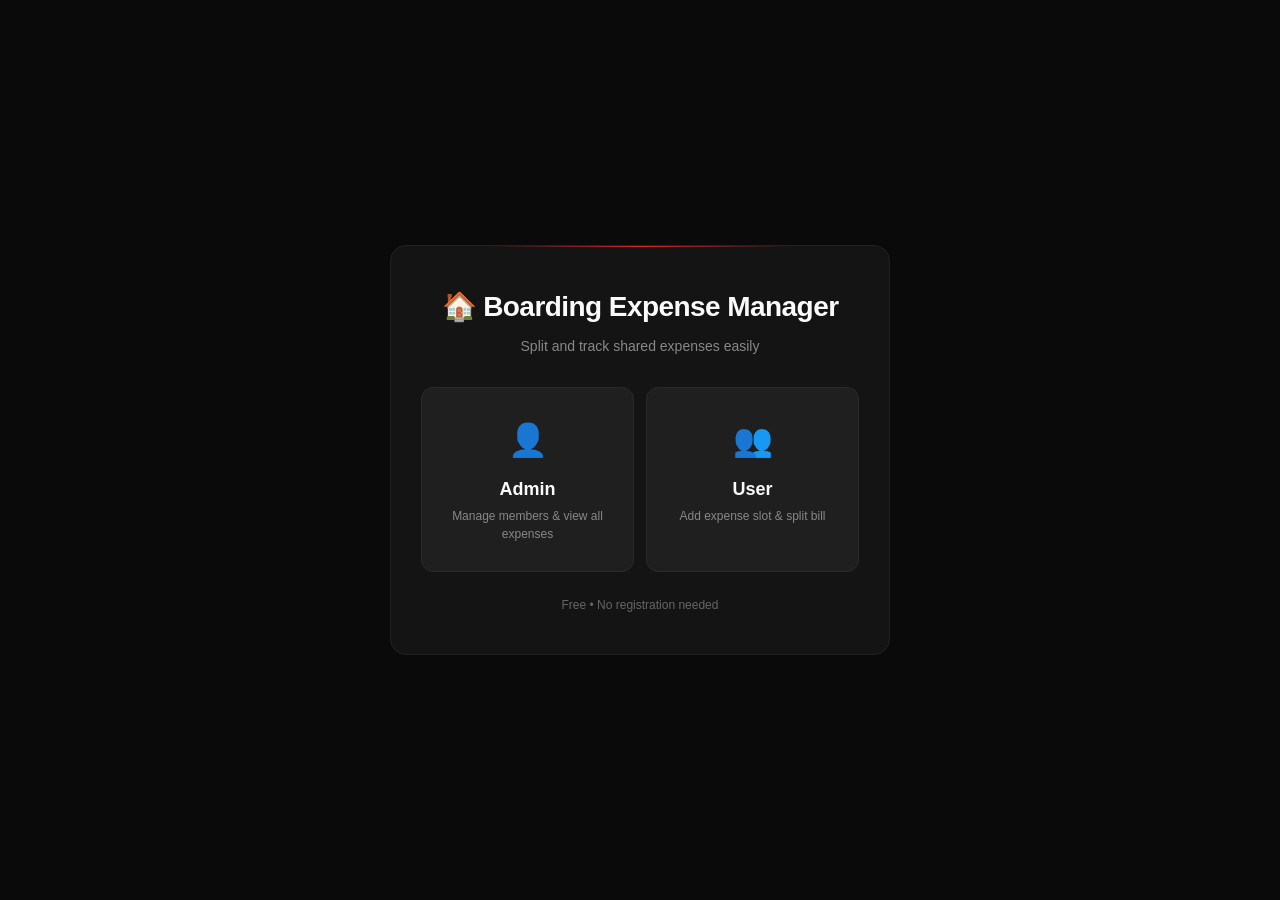
<file: index.html>
<!DOCTYPE html>
<html lang="en">
<head>
  <meta charset="UTF-8" />
  <meta name="viewport" content="width=device-width, initial-scale=1.0" />
  <title>Boarding Expense Manager</title>
  <link rel="icon" type="image/svg+xml" href="favicon.svg" />
  <link rel="alternate icon" type="image/png" href="favicon-32.png" />
  <link rel="apple-touch-icon" href="apple-touch-icon.png" />
  <meta name="theme-color" content="#0a0a0a" />
  <link rel="stylesheet" href="css/style.css" />
</head>
<body>
  <div class="landing">
    <div class="card">
      <h1>🏠 Boarding Expense Manager</h1>
      <p class="subtitle">Split and track shared expenses easily</p>

      <div class="options">
        <a href="admin.html" class="option-btn admin-btn">
          <span class="icon">👤</span>
          <span class="label">Admin</span>
          <span class="desc">Manage members & view all expenses</span>
        </a>

        <a href="user.html" class="option-btn user-btn">
          <span class="icon">👥</span>
          <span class="label">User</span>
          <span class="desc">Add expense slot & split bill</span>
        </a>
      </div>

      <p class="footer-note">Free • No registration needed</p>
    </div>
  </div>
</body>
</html>
</file>
<file: css/style.css>
/* ============================================================
   BOARDING EXPENSE MANAGER — DARK THEME
   Black · Red · White
   ============================================================ */

:root {
  --bg: #0a0a0a;
  --bg-card: #141414;
  --bg-card-hover: #1a1a1a;
  --bg-elevated: #1f1f1f;
  --border: #222;
  --border-light: #2a2a2a;
  --border-bright: #333;
  --text: #fafafa;
  --text-muted: #888;
  --text-dim: #666;
  --accent: #dc2626;
  --accent-hover: #ef4444;
  --accent-dim: #991b1b;
  --accent-glow: rgba(220, 38, 38, 0.25);
  --success: #10b981;
  --success-dim: #065f46;
  --warning: #f59e0b;
  --warning-dim: #78350f;
  --mono: ui-monospace, 'SF Mono', 'Cascadia Mono', Menlo, monospace;
}

* {
  margin: 0;
  padding: 0;
  box-sizing: border-box;
}

html, body {
  background: var(--bg);
  color: var(--text);
  font-family: -apple-system, BlinkMacSystemFont, 'Segoe UI', Inter, Roboto, sans-serif;
  min-height: 100vh;
  line-height: 1.5;
  -webkit-font-smoothing: antialiased;
}

/* Background gradient effect */
body::before {
  content: '';
  position: fixed;
  inset: 0;
  background:
    radial-gradient(ellipse 80% 50% at 50% -20%, rgba(220, 38, 38, 0.12), transparent),
    radial-gradient(ellipse 60% 40% at 80% 100%, rgba(220, 38, 38, 0.08), transparent);
  pointer-events: none;
  z-index: -1;
}

.hidden {
  display: none !important;
}

/* ============================================================
   TYPOGRAPHY
   ============================================================ */
h1, h2, h3 {
  color: var(--text);
  font-weight: 700;
  letter-spacing: -0.02em;
}

h1 { font-size: 22px; }
h2 { font-size: 18px; }
h3 { font-size: 16px; }

.amount, .balance-amount, .bd-amount, .debt-amount, .set-amount,
.cat-bar-amount, .cat-total strong, .month-total, .pending-amount {
  font-family: var(--mono);
  font-variant-numeric: tabular-nums;
}

/* ============================================================
   LANDING PAGE
   ============================================================ */
.landing {
  min-height: 100vh;
  display: flex;
  align-items: center;
  justify-content: center;
  padding: 20px;
}

.landing .card {
  background: var(--bg-card);
  border: 1px solid var(--border);
  border-radius: 16px;
  padding: 40px 30px;
  max-width: 500px;
  width: 100%;
  text-align: center;
  position: relative;
}

.landing .card::before {
  content: '';
  position: absolute;
  top: 0;
  left: 50%;
  transform: translateX(-50%);
  width: 60%;
  height: 1px;
  background: linear-gradient(90deg, transparent, var(--accent), transparent);
}

.landing h1 {
  font-size: 28px;
  margin-bottom: 8px;
}

.subtitle {
  color: var(--text-muted);
  margin-bottom: 30px;
  font-size: 14px;
}

.options {
  display: grid;
  grid-template-columns: 1fr 1fr;
  gap: 12px;
  margin-bottom: 20px;
}

@media (max-width: 480px) {
  .options { grid-template-columns: 1fr; }
}

.option-btn {
  display: flex;
  flex-direction: column;
  align-items: center;
  padding: 28px 18px;
  border-radius: 12px;
  text-decoration: none;
  color: var(--text);
  background: var(--bg-elevated);
  border: 1px solid var(--border-light);
  transition: all 0.2s ease;
  text-align: center;
}

.option-btn:hover {
  border-color: var(--accent);
  background: var(--bg-card-hover);
  transform: translateY(-2px);
  box-shadow: 0 10px 30px -10px var(--accent-glow);
}

.admin-btn:hover {
  box-shadow: 0 10px 30px -10px var(--accent-glow), inset 0 0 0 1px var(--accent);
}

.option-btn .icon { font-size: 32px; margin-bottom: 12px; }
.option-btn .label { font-size: 18px; font-weight: 700; margin-bottom: 4px; }
.option-btn .desc { font-size: 12px; color: var(--text-muted); }

.footer-note {
  color: var(--text-dim);
  font-size: 12px;
  margin-top: 24px;
}

/* ============================================================
   MODAL (login)
   ============================================================ */
.modal-overlay {
  position: fixed;
  inset: 0;
  background: rgba(0, 0, 0, 0.85);
  backdrop-filter: blur(8px);
  display: flex;
  align-items: center;
  justify-content: center;
  padding: 20px;
  z-index: 100;
}

.modal {
  background: var(--bg-card);
  border: 1px solid var(--border);
  padding: 32px 28px;
  border-radius: 16px;
  max-width: 400px;
  width: 100%;
  text-align: center;
  position: relative;
}

.modal::before {
  content: '';
  position: absolute;
  top: 0;
  left: 50%;
  transform: translateX(-50%);
  width: 50%;
  height: 1px;
  background: linear-gradient(90deg, transparent, var(--accent), transparent);
}

.modal h2 {
  margin-bottom: 20px;
  font-size: 20px;
}

.modal input {
  width: 100%;
  padding: 12px 14px;
  background: var(--bg-elevated);
  border: 1px solid var(--border-light);
  border-radius: 8px;
  font-size: 15px;
  margin-bottom: 12px;
  color: var(--text);
  transition: border-color 0.2s;
}

.modal input::placeholder {
  color: var(--text-dim);
}

.modal input:focus {
  outline: none;
  border-color: var(--accent);
  box-shadow: 0 0 0 3px var(--accent-glow);
}

.link-back {
  display: block;
  margin-top: 16px;
  color: var(--text-muted);
  text-decoration: none;
  font-size: 13px;
  transition: color 0.2s;
}

.link-back:hover {
  color: var(--accent);
}

.stay-signed-in {
  display: flex;
  align-items: center;
  justify-content: center;
  gap: 8px;
  margin: 8px 0 16px;
  cursor: pointer;
  font-size: 13px;
  color: var(--text-muted);
  user-select: none;
}

.stay-signed-in input {
  width: auto !important;
  margin: 0 !important;
  padding: 0 !important;
  accent-color: var(--accent);
  cursor: pointer;
}

/* ============================================================
   TOPBAR
   ============================================================ */
.topbar {
  background: var(--bg-card);
  border-bottom: 1px solid var(--border);
  padding: 16px 24px;
  display: flex;
  justify-content: space-between;
  align-items: center;
  flex-wrap: wrap;
  gap: 12px;
  position: sticky;
  top: 0;
  z-index: 10;
  backdrop-filter: blur(10px);
}

.topbar h1 {
  font-size: 18px;
  font-weight: 600;
}

.topbar-actions {
  display: flex;
  gap: 8px;
  align-items: center;
}

/* ============================================================
   BUTTONS
   ============================================================ */
.btn-primary {
  background: var(--accent);
  color: white;
  border: none;
  padding: 12px 22px;
  border-radius: 8px;
  font-size: 14px;
  font-weight: 600;
  cursor: pointer;
  transition: all 0.2s;
  text-decoration: none;
  display: inline-block;
  letter-spacing: 0.01em;
}

.btn-primary:hover:not(:disabled) {
  background: var(--accent-hover);
  box-shadow: 0 4px 20px -4px var(--accent-glow);
  transform: translateY(-1px);
}

.btn-primary:disabled {
  opacity: 0.5;
  cursor: not-allowed;
}

.btn-large {
  width: 100%;
  padding: 14px;
  font-size: 15px;
  margin-top: 8px;
}

.btn-secondary {
  background: transparent;
  color: var(--text-muted);
  border: 1px solid var(--border-bright);
  padding: 8px 14px;
  border-radius: 7px;
  font-size: 13px;
  font-weight: 500;
  cursor: pointer;
  text-decoration: none;
  display: inline-flex;
  align-items: center;
  gap: 6px;
  transition: all 0.2s;
}

.btn-secondary:hover {
  background: var(--bg-elevated);
  color: var(--text);
  border-color: var(--accent);
}

.btn-danger-sm {
  background: transparent;
  color: var(--accent-hover);
  border: 1px solid var(--accent-dim);
  padding: 5px 10px;
  border-radius: 6px;
  font-size: 12px;
  font-weight: 500;
  cursor: pointer;
  transition: all 0.2s;
}

.btn-danger-sm:hover {
  background: var(--accent);
  color: white;
  border-color: var(--accent);
}

.btn-secondary-sm {
  background: transparent;
  color: var(--text-muted);
  border: 1px solid var(--border-bright);
  padding: 5px 10px;
  border-radius: 6px;
  font-size: 12px;
  font-weight: 500;
  cursor: pointer;
  transition: all 0.2s;
}

.btn-secondary-sm:hover {
  background: var(--bg-elevated);
  color: var(--text);
  border-color: var(--border-bright);
}

/* Add button (top right) */
.btn-add {
  background: var(--accent);
  color: white;
  border: none;
  padding: 8px 14px;
  border-radius: 8px;
  font-size: 13px;
  font-weight: 600;
  cursor: pointer;
  transition: all 0.2s;
  box-shadow: 0 4px 15px -4px var(--accent-glow);
}

.btn-add:hover {
  background: var(--accent-hover);
  transform: translateY(-1px);
  box-shadow: 0 6px 20px -4px var(--accent-glow);
}

/* ============================================================
   CONTAINERS
   ============================================================ */
.container {
  max-width: 800px;
  margin: 24px auto;
  padding: 0 20px;
}

.dashboard {
  min-height: 100vh;
}

/* ============================================================
   ADMIN TABS
   ============================================================ */
.tabs {
  display: flex;
  background: var(--bg-card);
  border: 1px solid var(--border);
  border-radius: 10px;
  padding: 4px;
  margin-bottom: 20px;
  overflow-x: auto;
  gap: 2px;
}

.tab {
  flex: 1;
  background: transparent;
  border: none;
  padding: 10px 14px;
  font-size: 13px;
  font-weight: 600;
  color: var(--text-muted);
  cursor: pointer;
  border-radius: 7px;
  transition: all 0.2s;
  white-space: nowrap;
}

.tab:hover:not(.active) {
  background: var(--bg-elevated);
  color: var(--text);
}

.tab.active {
  background: var(--accent);
  color: white;
}

.tab-content {
  display: none;
  background: var(--bg-card);
  border: 1px solid var(--border);
  padding: 24px;
  border-radius: 12px;
}

.tab-content.active {
  display: block;
}

.tab-content h2 {
  margin-bottom: 12px;
  font-size: 18px;
}

.hint {
  color: var(--text-muted);
  font-size: 13px;
  margin-bottom: 18px;
}

.hint-small {
  font-size: 12px;
  color: var(--text-dim);
  margin-top: 4px;
  margin-bottom: 0;
}

/* ============================================================
   FORMS
   ============================================================ */
.form-row {
  display: flex;
  gap: 10px;
  margin-bottom: 20px;
  flex-wrap: wrap;
}

.form-row input {
  flex: 1;
  min-width: 150px;
  padding: 12px 14px;
  background: var(--bg-elevated);
  border: 1px solid var(--border-light);
  border-radius: 8px;
  font-size: 14px;
  color: var(--text);
}

.form-row input::placeholder,
.form-group input::placeholder,
.form-group select::placeholder {
  color: var(--text-dim);
}

.form-row input:focus,
.form-group input:focus,
.form-group select:focus {
  outline: none;
  border-color: var(--accent);
  box-shadow: 0 0 0 3px var(--accent-glow);
}

/* Member form */
.member-form {
  display: grid;
  grid-template-columns: 1fr 1fr 1fr auto;
  gap: 10px;
  margin-bottom: 20px;
}

.member-form input {
  padding: 12px 14px;
  background: var(--bg-elevated);
  border: 1px solid var(--border-light);
  border-radius: 8px;
  font-size: 14px;
  color: var(--text);
}

.member-form input:focus {
  outline: none;
  border-color: var(--accent);
  box-shadow: 0 0 0 3px var(--accent-glow);
}

@media (max-width: 700px) {
  .member-form { grid-template-columns: 1fr; }
}

/* Category form */
.category-form {
  display: grid;
  grid-template-columns: 80px 1fr auto;
  gap: 10px;
  margin-bottom: 20px;
}

.category-form input {
  padding: 12px 14px;
  background: var(--bg-elevated);
  border: 1px solid var(--border-light);
  border-radius: 8px;
  font-size: 14px;
  color: var(--text);
}

.category-form input:focus {
  outline: none;
  border-color: var(--accent);
  box-shadow: 0 0 0 3px var(--accent-glow);
}

#categoryIcon {
  text-align: center;
  font-size: 22px;
}

@media (max-width: 600px) {
  .category-form { grid-template-columns: 80px 1fr; }
  .category-form button { grid-column: 1 / -1; }
}

/* Card form */
.card-form {
  background: var(--bg-card);
  border: 1px solid var(--border);
  padding: 24px;
  border-radius: 12px;
  margin-bottom: 16px;
}

.card-form h2 {
  margin-bottom: 16px;
}

.form-header {
  display: flex;
  justify-content: space-between;
  align-items: center;
  margin-bottom: 20px;
  padding-bottom: 16px;
  border-bottom: 1px solid var(--border);
}

.form-header h2 {
  margin-bottom: 0 !important;
}

.btn-close {
  background: transparent;
  color: var(--text-muted);
  border: 1px solid var(--border-light);
  width: 32px;
  height: 32px;
  border-radius: 8px;
  font-size: 14px;
  cursor: pointer;
  display: flex;
  align-items: center;
  justify-content: center;
  transition: all 0.2s;
}

.btn-close:hover {
  background: var(--accent);
  color: white;
  border-color: var(--accent);
}

.form-group {
  margin-bottom: 18px;
}

.form-group label {
  display: block;
  font-weight: 600;
  margin-bottom: 8px;
  color: var(--text);
  font-size: 13px;
  letter-spacing: 0.01em;
}

.form-group input,
.form-group select {
  width: 100%;
  padding: 12px 14px;
  background: var(--bg-elevated);
  border: 1px solid var(--border-light);
  border-radius: 8px;
  font-size: 14px;
  color: var(--text);
  cursor: pointer;
}

.form-group select {
  appearance: none;
  background-image: url("data:image/svg+xml;charset=utf-8,%3Csvg xmlns='http://www.w3.org/2000/svg' width='12' height='12' viewBox='0 0 12 12'%3E%3Cpath fill='%23888' d='M6 8L2 4h8z'/%3E%3C/svg%3E");
  background-repeat: no-repeat;
  background-position: right 14px center;
  padding-right: 36px;
}

/* Date input — dark theme friendly */
.form-group input[type="date"] {
  cursor: pointer;
  color-scheme: dark;
  font-family: inherit;
}

.form-group input[type="date"]::-webkit-calendar-picker-indicator {
  filter: invert(0.6) sepia(1) saturate(5) hue-rotate(-15deg);
  cursor: pointer;
  opacity: 0.8;
}

.form-group input[type="date"]::-webkit-calendar-picker-indicator:hover {
  opacity: 1;
}

/* Checkboxes */
.checkbox-grid {
  display: grid;
  grid-template-columns: repeat(auto-fill, minmax(140px, 1fr));
  gap: 8px;
}

.checkbox-label {
  display: flex;
  align-items: center;
  gap: 8px;
  padding: 10px 12px;
  background: var(--bg-elevated);
  border: 1px solid var(--border-light);
  border-radius: 8px;
  cursor: pointer;
  transition: all 0.15s;
  font-size: 13px;
}

.checkbox-label:has(input:checked) {
  background: rgba(220, 38, 38, 0.1);
  border-color: var(--accent);
}

.checkbox-label input {
  accent-color: var(--accent);
  cursor: pointer;
}

/* ============================================================
   PREVIEW
   ============================================================ */
.preview {
  background: var(--bg-elevated);
  border: 1px solid var(--border-bright);
  border-left: 3px solid var(--accent);
  border-radius: 8px;
  padding: 16px;
  margin-bottom: 16px;
}

.preview h3 {
  margin-bottom: 12px;
  font-size: 14px;
  color: var(--text);
}

.preview-row {
  display: flex;
  justify-content: space-between;
  padding: 4px 0;
  font-size: 13px;
  color: var(--text-muted);
}

.preview-row strong {
  color: var(--text);
  font-family: var(--mono);
}

.preview-divider {
  border-top: 1px solid var(--border-bright);
  margin: 10px 0;
}

.preview-note {
  color: var(--text-muted);
  font-size: 13px;
  margin-bottom: 4px;
}

.preview-debts {
  list-style: none;
  margin-top: 6px;
}

.preview-debts li {
  padding: 3px 0;
  color: var(--text);
  font-size: 13px;
}

/* ============================================================
   LISTS
   ============================================================ */
.list {
  display: flex;
  flex-direction: column;
  gap: 8px;
}

.list-item {
  display: flex;
  justify-content: space-between;
  align-items: center;
  padding: 14px 16px;
  background: var(--bg-elevated);
  border: 1px solid var(--border-light);
  border-radius: 8px;
  border-left: 3px solid var(--accent-dim);
  transition: border-left-color 0.2s;
}

.list-item:hover {
  border-left-color: var(--accent);
}

.item-name {
  font-weight: 500;
  font-size: 14px;
}

.empty, .loading {
  text-align: center;
  color: var(--text-dim);
  padding: 24px;
  font-size: 13px;
}

/* Member list */
.member-item {
  display: flex !important;
  justify-content: space-between;
  align-items: center;
  flex-wrap: wrap;
  gap: 10px;
}

.member-info {
  display: flex;
  flex-direction: column;
  gap: 4px;
  flex: 1;
  min-width: 200px;
}

.member-creds {
  font-size: 12px;
  color: var(--text-muted);
  font-family: var(--mono);
}

.member-creds.no-creds {
  color: var(--accent-hover);
  font-family: inherit;
}

.member-actions {
  display: flex;
  gap: 6px;
}

/* Category list */
.category-item .item-name {
  display: flex;
  align-items: center;
  gap: 10px;
}

.cat-icon {
  font-size: 22px;
}

.default-badge {
  background: rgba(220, 38, 38, 0.15);
  color: var(--accent-hover);
  padding: 2px 8px;
  border-radius: 6px;
  font-size: 10px;
  font-weight: 700;
  letter-spacing: 0.05em;
  text-transform: uppercase;
}

.protected-label {
  font-size: 11px;
  color: var(--text-dim);
  font-style: italic;
}

/* ============================================================
   EXPENSE CARDS
   ============================================================ */
.expense-card {
  background: var(--bg-elevated);
  border: 1px solid var(--border-light);
  border-radius: 10px;
  padding: 14px 16px;
  border-left: 3px solid var(--border-bright);
  transition: border-left-color 0.2s;
}

.expense-card:hover {
  border-left-color: var(--accent);
}

.expense-header {
  display: flex;
  justify-content: space-between;
  align-items: flex-start;
  margin-bottom: 8px;
  flex-wrap: wrap;
  gap: 8px;
}

.expense-header strong {
  font-size: 15px;
  color: var(--text);
}

.amount {
  font-weight: 700;
  color: var(--text);
  font-size: 16px;
}

.expense-meta {
  display: flex;
  gap: 10px;
  color: var(--text-muted);
  font-size: 12px;
  margin-bottom: 10px;
  flex-wrap: wrap;
  align-items: center;
}

.expense-meta strong {
  color: var(--text);
}

.expense-shares {
  margin-bottom: 8px;
}

.shares-label {
  font-size: 12px;
  color: var(--text-muted);
  display: block;
  margin-bottom: 6px;
}

.shares-list {
  display: flex;
  flex-wrap: wrap;
  gap: 5px;
}

.share-pill {
  background: var(--bg);
  color: var(--text-muted);
  border: 1px solid var(--border-light);
  padding: 3px 9px;
  border-radius: 12px;
  font-size: 11px;
  font-family: var(--mono);
}

/* Category badge */
.category-badge {
  display: inline-flex;
  align-items: center;
  gap: 4px;
  background: rgba(220, 38, 38, 0.12);
  color: var(--accent-hover);
  border: 1px solid rgba(220, 38, 38, 0.25);
  padding: 3px 9px;
  border-radius: 6px;
  font-size: 11px;
  font-weight: 600;
}

.category-badge.uncategorized {
  background: var(--bg);
  color: var(--text-dim);
  border-color: var(--border-light);
}

/* ============================================================
   ADMIN BALANCE SUMMARY
   ============================================================ */
.summary-section {
  background: var(--bg-elevated);
  border: 1px solid var(--border-light);
  padding: 16px;
  border-radius: 10px;
  margin-bottom: 12px;
}

.summary-section h3 {
  margin-bottom: 12px;
  color: var(--text);
  font-size: 15px;
}

.balance-list,
.debt-list {
  display: flex;
  flex-direction: column;
  gap: 6px;
}

.balance-row {
  display: grid;
  grid-template-columns: 1fr auto auto auto;
  gap: 10px;
  align-items: center;
  padding: 10px 14px;
  background: var(--bg);
  border-radius: 8px;
  border-left: 3px solid var(--border-bright);
}

.balance-row.positive { border-left-color: var(--success); }
.balance-row.negative { border-left-color: var(--accent); }
.balance-row.neutral { border-left-color: var(--text-dim); }

.bal-name {
  font-weight: 600;
  color: var(--text);
}

.bal-status {
  font-size: 12px;
  color: var(--text-muted);
}

.bal-amount {
  font-weight: 700;
  font-family: var(--mono);
}

.balance-row.positive .bal-amount { color: var(--success); }
.balance-row.negative .bal-amount { color: var(--accent-hover); }

.debt-row {
  display: grid;
  grid-template-columns: 1fr auto 1fr auto auto;
  gap: 10px;
  align-items: center;
  padding: 10px 14px;
  background: var(--bg);
  border-radius: 8px;
  font-size: 13px;
}

.debtor { color: var(--accent-hover); font-weight: 600; }
.creditor { color: var(--success); font-weight: 600; text-align: right; }
.arrow { color: var(--text-dim); font-size: 11px; }
.debt-amount { font-weight: 700; color: var(--text); font-family: var(--mono); }

.btn-paid {
  background: transparent;
  color: var(--success);
  border: 1px solid var(--success-dim);
  padding: 5px 10px;
  border-radius: 6px;
  font-size: 11px;
  font-weight: 600;
  cursor: pointer;
  white-space: nowrap;
  transition: all 0.2s;
}

.btn-paid:hover {
  background: var(--success);
  color: white;
  border-color: var(--success);
}

.btn-reset {
  background: transparent;
  color: var(--warning);
  border: 1px solid var(--warning-dim);
  padding: 4px 10px;
  border-radius: 6px;
  font-size: 11px;
  font-weight: 600;
  cursor: pointer;
  white-space: nowrap;
  transition: all 0.2s;
}

.btn-reset:hover {
  background: var(--warning);
  color: var(--bg);
}

@media (max-width: 600px) {
  .debt-row {
    grid-template-columns: 1fr 1fr;
    gap: 6px;
  }
  .debt-row .arrow { display: none; }
  .debt-row .btn-paid,
  .debt-row .debt-amount { grid-column: span 2; }
}

/* ============================================================
   MESSAGES
   ============================================================ */
.message {
  margin-top: 10px;
  padding: 10px 14px;
  border-radius: 8px;
  text-align: center;
  font-weight: 500;
  font-size: 13px;
}

.message.success {
  background: rgba(16, 185, 129, 0.1);
  color: var(--success);
  border: 1px solid var(--success-dim);
}

.message.error {
  background: rgba(220, 38, 38, 0.1);
  color: var(--accent-hover);
  border: 1px solid var(--accent-dim);
}

.message.info {
  background: var(--bg-elevated);
  color: var(--text-muted);
  border: 1px solid var(--border-light);
}

.error-msg {
  color: var(--accent-hover);
  font-size: 13px;
  margin-top: 10px;
}

/* ============================================================
   USER DASHBOARD - Hero Card (Balance)
   ============================================================ */
.balance-hero {
  background: var(--bg-card);
  border: 1px solid var(--border);
  color: var(--text);
  padding: 32px 24px;
  border-radius: 16px;
  margin-bottom: 16px;
  text-align: center;
  position: relative;
  overflow: hidden;
}

.balance-hero::before {
  content: '';
  position: absolute;
  inset: 0;
  background: radial-gradient(ellipse at top, var(--accent-glow), transparent 70%);
  opacity: 0.5;
  pointer-events: none;
}

.balance-hero::after {
  content: '';
  position: absolute;
  top: 0;
  left: 50%;
  transform: translateX(-50%);
  width: 70%;
  height: 1px;
  background: linear-gradient(90deg, transparent, var(--accent), transparent);
}

.balance-hero.positive::before {
  background: radial-gradient(ellipse at top, rgba(16, 185, 129, 0.2), transparent 70%);
}

.balance-hero.positive::after {
  background: linear-gradient(90deg, transparent, var(--success), transparent);
}

.balance-hero.settled::before {
  background: radial-gradient(ellipse at top, rgba(255, 255, 255, 0.08), transparent 70%);
}

.balance-hero.settled::after {
  background: linear-gradient(90deg, transparent, var(--text-muted), transparent);
}

.balance-label {
  font-size: 13px;
  color: var(--text-muted);
  margin-bottom: 12px;
  font-weight: 500;
  text-transform: uppercase;
  letter-spacing: 0.1em;
  position: relative;
}

.balance-amount {
  font-size: 44px;
  font-weight: 800;
  margin: 4px 0;
  letter-spacing: -0.03em;
  position: relative;
}

.balance-hero.negative .balance-amount { color: var(--accent-hover); }
.balance-hero.positive .balance-amount { color: var(--success); }
.balance-hero.settled .balance-amount { color: var(--text); }

.balance-sub {
  font-size: 12px;
  color: var(--text-muted);
  margin-top: 6px;
  position: relative;
}

/* ============================================================
   BREAKDOWN ROWS (dashboard)
   ============================================================ */
.breakdown-row {
  display: grid;
  grid-template-columns: auto 1fr auto auto;
  gap: 12px;
  align-items: center;
  padding: 14px 16px;
  background: var(--bg-elevated);
  border: 1px solid var(--border-light);
  border-radius: 10px;
  border-left: 3px solid var(--border-bright);
  transition: all 0.2s;
}

.breakdown-row:hover {
  border-left-color: var(--accent);
}

.breakdown-row.owe {
  border-left-color: var(--accent);
}

.breakdown-row.owed {
  border-left-color: var(--success);
}

.breakdown-row.waiting {
  border-left-color: var(--warning);
  opacity: 0.85;
}

.bd-icon { font-size: 18px; }

.bd-text {
  font-size: 14px;
  color: var(--text);
}

.bd-text strong {
  color: var(--text);
  font-weight: 700;
}

.bd-amount {
  font-weight: 700;
  font-size: 15px;
}

.breakdown-row.owe .bd-amount { color: var(--accent-hover); }
.breakdown-row.owed .bd-amount { color: var(--success); }
.breakdown-row.waiting .bd-amount { color: var(--warning); }

.btn-mark-paid {
  background: var(--accent);
  color: white;
  border: none;
  padding: 7px 13px;
  border-radius: 6px;
  font-size: 11px;
  font-weight: 700;
  cursor: pointer;
  white-space: nowrap;
  transition: all 0.2s;
  letter-spacing: 0.02em;
}

.btn-mark-paid:hover {
  background: var(--accent-hover);
  box-shadow: 0 4px 12px -2px var(--accent-glow);
}

.btn-cancel-pay {
  background: transparent;
  color: var(--accent-hover);
  border: 1px solid var(--accent-dim);
  padding: 6px 11px;
  border-radius: 6px;
  font-size: 11px;
  font-weight: 600;
  cursor: pointer;
  white-space: nowrap;
  transition: all 0.2s;
}

.btn-cancel-pay:hover {
  background: var(--accent);
  color: white;
  border-color: var(--accent);
}

@media (max-width: 600px) {
  .breakdown-row {
    grid-template-columns: auto 1fr;
    gap: 8px 12px;
  }
  .breakdown-row .bd-amount,
  .breakdown-row .btn-mark-paid,
  .breakdown-row .btn-cancel-pay {
    grid-column: 2;
    justify-self: end;
  }
}

/* ============================================================
   PENDING CONFIRMATIONS BANNER
   ============================================================ */
#pendingConfirmations {
  margin-bottom: 16px;
}

.pending-title {
  color: var(--text);
  margin-bottom: 10px;
  font-size: 13px;
  background: var(--accent);
  padding: 10px 16px;
  border-radius: 10px 10px 0 0;
  display: flex;
  align-items: center;
  gap: 8px;
  font-weight: 700;
  letter-spacing: 0.02em;
  text-transform: uppercase;
}

.pending-card {
  background: var(--bg-card);
  border: 1px solid var(--accent-dim);
  border-top: none;
  border-radius: 0 0 10px 10px;
  padding: 16px;
  margin-bottom: 8px;
  animation: pulse-attention 2.5s ease-in-out infinite;
}

@keyframes pulse-attention {
  0%, 100% { box-shadow: 0 0 0 0 var(--accent-glow); }
  50% { box-shadow: 0 0 0 8px transparent; }
}

.pending-text {
  font-size: 14px;
  color: var(--text);
  margin-bottom: 12px;
  line-height: 1.5;
}

.pending-amount {
  display: inline-block;
  background: rgba(220, 38, 38, 0.15);
  color: var(--accent-hover);
  padding: 2px 10px;
  border-radius: 6px;
  font-weight: 700;
  margin-left: 4px;
  font-family: var(--mono);
}

.pending-actions {
  display: flex;
  gap: 8px;
  flex-wrap: wrap;
}

.btn-confirm {
  flex: 1;
  background: var(--success);
  color: white;
  border: none;
  padding: 10px 16px;
  border-radius: 8px;
  font-size: 13px;
  font-weight: 700;
  cursor: pointer;
  min-width: 140px;
  transition: all 0.2s;
}

.btn-confirm:hover {
  background: #059669;
  transform: translateY(-1px);
}

.btn-reject {
  flex: 1;
  background: transparent;
  color: var(--accent-hover);
  border: 1px solid var(--accent-dim);
  padding: 10px 16px;
  border-radius: 8px;
  font-size: 13px;
  font-weight: 700;
  cursor: pointer;
  min-width: 100px;
  transition: all 0.2s;
}

.btn-reject:hover {
  background: var(--accent);
  color: white;
  border-color: var(--accent);
}

/* ============================================================
   CATEGORY BREAKDOWN (This month)
   ============================================================ */
.cat-total {
  display: flex;
  justify-content: space-between;
  align-items: center;
  padding: 14px 16px;
  background: var(--accent);
  color: white;
  border-radius: 10px;
  margin-bottom: 10px;
  font-size: 13px;
  font-weight: 600;
  text-transform: uppercase;
  letter-spacing: 0.05em;
}

.cat-total strong {
  font-size: 20px;
  font-family: var(--mono);
  letter-spacing: -0.02em;
  text-transform: none;
}

.cat-bar-row {
  background: var(--bg-elevated);
  padding: 12px 14px;
  border-radius: 8px;
  border: 1px solid var(--border-light);
}

.cat-bar-header {
  display: flex;
  justify-content: space-between;
  align-items: center;
  margin-bottom: 8px;
}

.cat-bar-name {
  font-weight: 600;
  color: var(--text);
  font-size: 13px;
}

.cat-bar-amount {
  font-weight: 700;
  color: var(--accent-hover);
  font-size: 13px;
}

.cat-bar-track {
  height: 6px;
  background: var(--bg);
  border-radius: 3px;
  overflow: hidden;
  margin-bottom: 6px;
}

.cat-bar-fill {
  height: 100%;
  background: linear-gradient(90deg, var(--accent), var(--accent-hover));
  border-radius: 3px;
  transition: width 0.6s ease;
}

.cat-bar-meta {
  font-size: 10px;
  color: var(--text-dim);
  text-transform: uppercase;
  letter-spacing: 0.05em;
}

/* ============================================================
   USER VIEW TABS (Dashboard / History)
   ============================================================ */
.user-tabs,
.history-subtabs {
  display: flex;
  background: var(--bg-card);
  border: 1px solid var(--border);
  border-radius: 10px;
  padding: 4px;
  margin-bottom: 16px;
  gap: 2px;
}

.utab {
  flex: 1;
  background: transparent;
  border: none;
  padding: 10px 14px;
  font-size: 13px;
  font-weight: 600;
  color: var(--text-muted);
  cursor: pointer;
  border-radius: 7px;
  transition: all 0.2s;
  white-space: nowrap;
}

.utab:hover:not(.active) {
  background: var(--bg-elevated);
  color: var(--text);
}

.utab.active {
  background: var(--accent);
  color: white;
}

/* ============================================================
   MONTHLY HISTORY SECTIONS
   ============================================================ */
.month-section {
  background: var(--bg-card);
  border: 1px solid var(--border);
  border-radius: 12px;
  padding: 20px;
  margin-bottom: 16px;
}

.month-header {
  display: flex;
  justify-content: space-between;
  align-items: center;
  padding-bottom: 12px;
  margin-bottom: 14px;
  border-bottom: 1px solid var(--border);
  flex-wrap: wrap;
  gap: 8px;
}

.month-header h3 {
  font-size: 16px;
  color: var(--text);
}

.month-total {
  font-size: 12px;
  color: var(--text-muted);
  font-weight: 600;
  text-transform: uppercase;
  letter-spacing: 0.05em;
}

.history-expense {
  margin-bottom: 8px;
}

.history-expense:last-child { margin-bottom: 0; }

/* ============================================================
   EXPENSE HISTORY ROLE GROUPS (You Paid / You Share In)
   ============================================================ */
.expense-role-group {
  background: var(--bg-card);
  border: 1px solid var(--border);
  border-radius: 12px;
  padding: 20px;
  margin-bottom: 16px;
}

.expense-role-group.role-paid {
  border-color: rgba(16, 185, 129, 0.3);
}

.expense-role-group.role-owe {
  border-color: var(--accent-dim);
}

.role-group-header {
  display: flex;
  justify-content: space-between;
  align-items: flex-start;
  gap: 12px;
  padding-bottom: 12px;
  margin-bottom: 16px;
  border-bottom: 1px solid var(--border);
  flex-wrap: wrap;
}

.role-group-header h3 {
  font-size: 16px;
  margin: 0 0 2px 0;
}

.role-paid .role-group-header h3 { color: var(--success); }
.role-owe .role-group-header h3 { color: var(--accent-hover); }

.role-group-sub {
  font-size: 11px;
  color: var(--text-dim);
}

.role-group-total {
  font-size: 12px;
  font-weight: 700;
  font-family: var(--mono);
  color: var(--text);
  text-align: right;
  white-space: nowrap;
}

.role-paid .role-group-total { color: var(--success); }
.role-owe .role-group-total { color: var(--accent-hover); }

.role-month {
  margin-bottom: 16px;
}

.role-month:last-child { margin-bottom: 0; }

.role-month-header {
  display: flex;
  justify-content: space-between;
  align-items: center;
  margin-bottom: 10px;
  flex-wrap: wrap;
  gap: 6px;
}

.role-month-label {
  font-size: 13px;
  font-weight: 700;
  color: var(--text);
  text-transform: uppercase;
  letter-spacing: 0.03em;
}

.role-month-total {
  font-size: 12px;
  color: var(--text-muted);
  font-family: var(--mono);
}

/* Edit/Delete buttons on history expenses */
.expense-actions {
  display: flex;
  gap: 8px;
  margin-top: 10px;
  padding-top: 10px;
  border-top: 1px solid var(--border);
}

.btn-edit-expense {
  background: transparent;
  color: var(--text-muted);
  border: 1px solid var(--border-bright);
  padding: 6px 12px;
  border-radius: 6px;
  font-size: 12px;
  font-weight: 600;
  cursor: pointer;
  transition: all 0.2s;
}

.btn-edit-expense:hover {
  background: var(--bg);
  color: var(--text);
  border-color: var(--accent);
}

.btn-delete-expense {
  background: transparent;
  color: var(--accent-hover);
  border: 1px solid var(--accent-dim);
  padding: 6px 12px;
  border-radius: 6px;
  font-size: 12px;
  font-weight: 600;
  cursor: pointer;
  transition: all 0.2s;
}

.btn-delete-expense:hover {
  background: var(--accent);
  color: white;
  border-color: var(--accent);
}

/* Partial payment tag */
.partial-tag {
  display: inline-block;
  background: var(--warning-dim);
  color: var(--warning);
  padding: 1px 7px;
  border-radius: 6px;
  font-size: 10px;
  font-weight: 700;
  text-transform: uppercase;
  letter-spacing: 0.05em;
  margin-left: 4px;
}

.settlement-card {
  display: grid;
  grid-template-columns: auto 1fr auto;
  gap: 12px;
  align-items: center;
  padding: 12px 14px;
  background: var(--bg-elevated);
  border: 1px solid var(--border-light);
  border-radius: 8px;
  margin-bottom: 8px;
  border-left: 3px solid var(--border-bright);
}

.settlement-card.paid-out {
  border-left-color: var(--accent);
}

.settlement-card.received-in {
  border-left-color: var(--success);
}

.set-icon { font-size: 18px; }

.set-text {
  display: flex;
  flex-direction: column;
  gap: 2px;
}

.set-text strong {
  font-size: 13px;
  color: var(--text);
}

.set-date {
  font-size: 11px;
  color: var(--text-muted);
}

.set-amount {
  font-weight: 700;
  font-size: 15px;
}

.set-amount.out { color: var(--accent-hover); }
.set-amount.in { color: var(--success); }

.settle-out { color: var(--accent-hover); }
.settle-in { color: var(--success); }

/* ============================================================
   SETTLEMENT HISTORY GROUPS (Remaining vs Already Paid)
   ============================================================ */
.settle-group {
  background: var(--bg-card);
  border: 1px solid var(--border);
  border-radius: 12px;
  padding: 20px;
  margin-bottom: 16px;
}

.settle-group-header {
  display: flex;
  align-items: baseline;
  gap: 10px;
  padding-bottom: 12px;
  margin-bottom: 14px;
  border-bottom: 1px solid var(--border);
}

.settle-group-header h3 {
  font-size: 16px;
  margin: 0;
}

.settle-group-header.remaining h3 { color: var(--warning); }
.settle-group-header.completed h3 { color: var(--success); }

.settle-group-sub {
  font-size: 11px;
  color: var(--text-dim);
  text-transform: uppercase;
  letter-spacing: 0.05em;
}

.settle-group-remaining {
  border-color: var(--warning-dim);
}

.settle-group-remaining::before {
  content: '';
  display: block;
  position: relative;
}

/* Pending settlement card (awaiting confirmation) */
.settlement-card.pending-settle {
  border-left-color: var(--warning);
  background: rgba(245, 158, 11, 0.06);
}

.set-amount.pending {
  color: var(--warning);
}

/* Month sub-groups inside completed */
.settle-month {
  margin-bottom: 16px;
}

.settle-month:last-child {
  margin-bottom: 0;
}

.settle-month-header {
  display: flex;
  justify-content: space-between;
  align-items: center;
  margin-bottom: 10px;
  flex-wrap: wrap;
  gap: 6px;
}

.settle-month-label {
  font-size: 13px;
  font-weight: 700;
  color: var(--text);
  text-transform: uppercase;
  letter-spacing: 0.03em;
}

/* ============================================================
   SCROLLBAR (subtle, dark)
   ============================================================ */
::-webkit-scrollbar {
  width: 8px;
  height: 8px;
}

::-webkit-scrollbar-track {
  background: var(--bg);
}

::-webkit-scrollbar-thumb {
  background: var(--border-bright);
  border-radius: 4px;
}

::-webkit-scrollbar-thumb:hover {
  background: var(--text-dim);
}

/* ============================================================
   SELECTION (red accent)
   ============================================================ */
::selection {
  background: var(--accent);
  color: white;
}

/* ============================================================
   MOBILE TWEAKS
   ============================================================ */
@media (max-width: 500px) {
  .topbar { padding: 12px 16px; }
  .topbar h1 { font-size: 16px; }
  .balance-amount { font-size: 36px; }
  .btn-add { padding: 7px 11px; font-size: 12px; }
  .container { padding: 0 14px; margin: 16px auto; }
  .card-form, .month-section { padding: 16px; }
}
</file>
